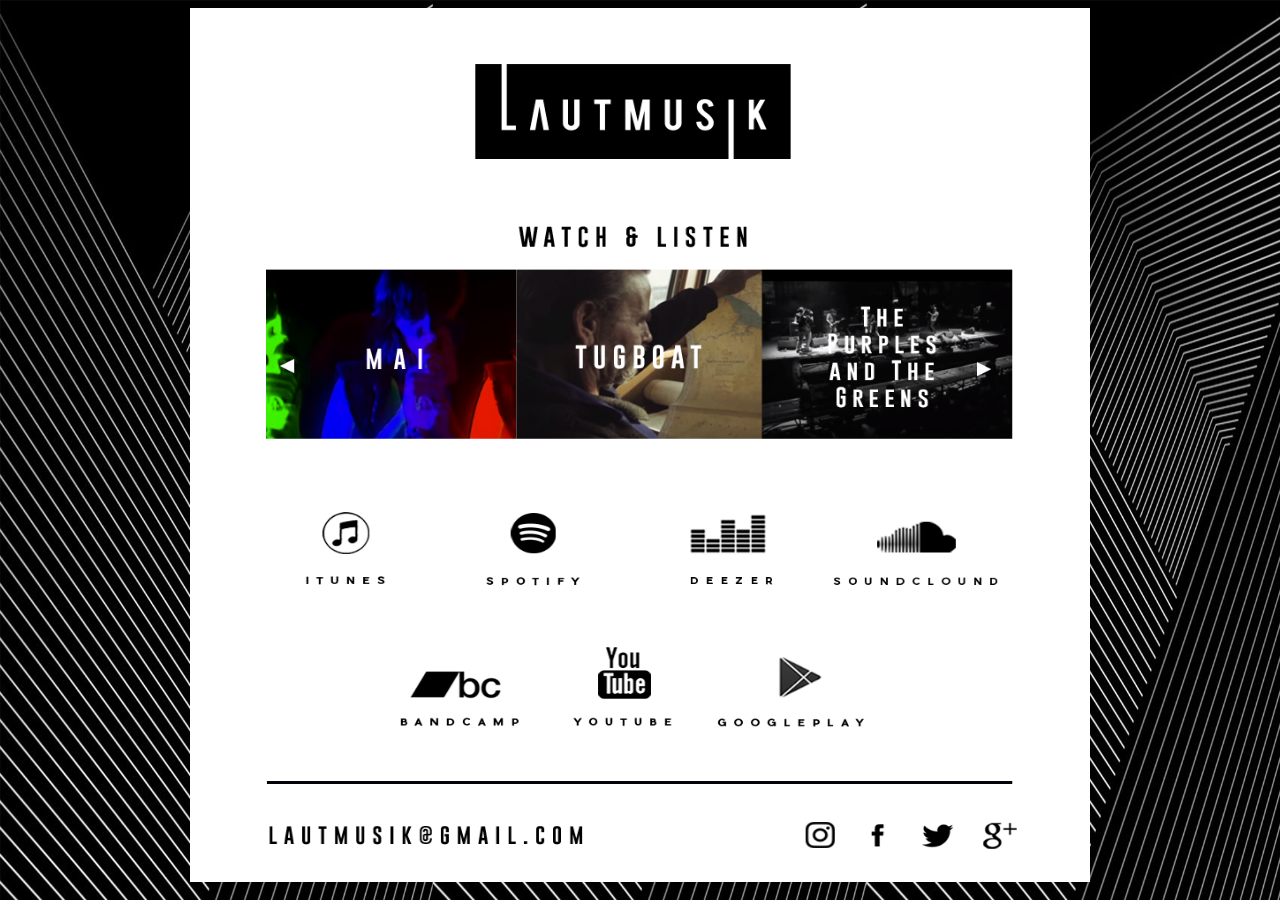
<file: index.html>
<!doctype html>
<html>
<head>
<meta charset="utf-8">
<title>LAUTMUSIK</title>
</head>
<body style="background-image:url(images/background-pattern.png); background-size: 1300px 1200px;">
    <div align="center"><img src="images/SITE-2.png" alt="" width="900" height="874" usemap="#MainMap" id="Main">
      <map name="MainMap">
        <area shape="rect" coords="76,266,325,430" href="https://www.youtube.com/watch?v=_O4spmZFBFE">
        <area shape="rect" coords="332,266,567,430" href="https://www.youtube.com/watch?v=xnLQ0dtG_98">      
        <area shape="rect" coords="574,266,823,430" href="https://www.youtube.com/watch?v=GvC1NP8fPCw">
        <area shape="rect" coords="72,811,397,843" href="mailto:lautmusik@gmail.com">       
        <area shape="rect" coords="380,635,487,726" href="https://www.youtube.com/channel/UClM1Ghh7fz7cSYhtlPrsk4w">
        <area shape="rect" coords="670,807,706,849" href="https://www.facebook.com/Lautmusik">
        <area shape="rect" coords="606,807,651,849" href="https://www.instagram.com/lautmusik/">
        <area shape="rect" coords="724,806,766,851" href="https://twitter.com/lautmusik">
        <area shape="rect" coords="782,807,834,848" href="https://plus.google.com/116873470632485960728/posts">
        <area shape="rect" coords="202,648,343,730" href="https://lautmusik.bandcamp.com/">
        <area shape="rect" coords="639,497,826,590" href="https://soundcloud.com/lautmusik">
        <area shape="rect" coords="286,498,401,589" href="https://play.spotify.com/artist/6GtxkRSdx7WWmHePjsjIFv?play=true&utm_source=open.spotify.com&utm_medium=open">
        <area shape="rect" coords="481,493,598,587" href="http://www.deezer.com/artist/5529932">
        <area shape="rect" coords="105,497,215,587" href="https://itunes.apple.com/tj/artist/lautmusik/id630883490">
        <area shape="rect" coords="522,636,681,725" href="https://play.google.com/store/music/artist/Lautmusik?id=Auhr4wo2le7pbbwmlyypqaez5m4">
      </map>   
   
    </div>
</body>
</html>
</file>
